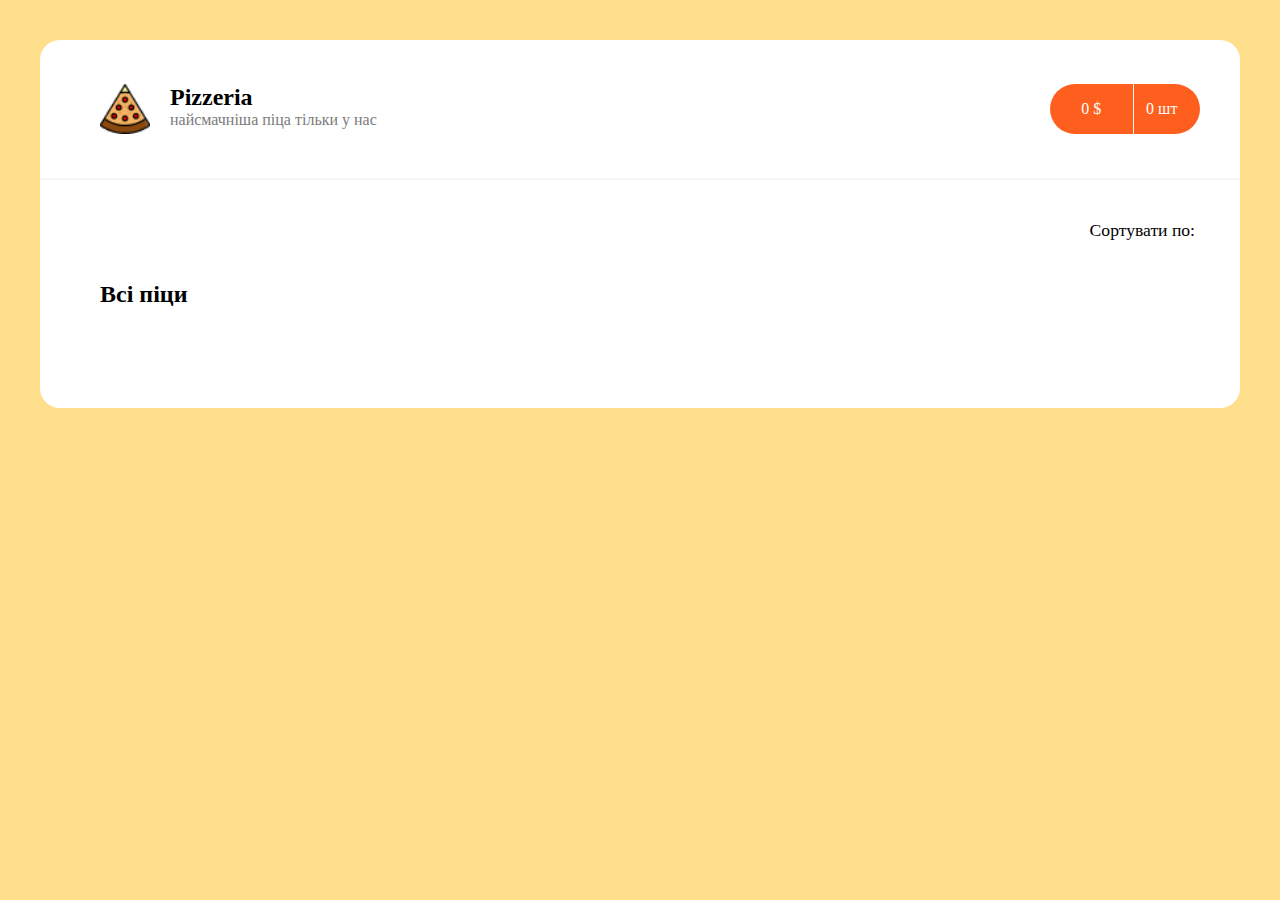
<file: index.html>
<!DOCTYPE html>
<html lang="en">
<head>
    <meta charset="UTF-8">
    <title>Pizzeria</title>
    <link rel="stylesheet" href="./css/index.css">
</head>
<body class="body">
<header class="header container">
    <a href="http://localhost:63342/js-project-pizza-shop/index.html?_ijt=bpgpo59l39sso8k51vkrdcv2j8"
       class="header__brand">
        <img class="brand__logo" src="./img/header/logo.png" alt="logo">
        <div class="brand__text">
            <h1 class="text__title">Pizzeria</h1>
            <p class="text_description">найсмачніша піца тільки у нас</p>
        </div>
    </a>
    <a href="http://localhost:63342/js-project-pizza-shop/basket.html?_ijt=mfp67sr5dfrltn1qf0l7vud2o4" class="header__button">
        <div class="button__price">0 $</div>
        <div class="button__count">0 шт</div>
    </a>
</header>
<section class="categories container">
    <ul class="categories__pizza-categories"></ul>
    <div class="categories__sort-block">
        <p class="sort-block__text">Сортувати по:</p>
        <label>
            <select class="sort-block__select"></select>
        </label>
    </div>
</section>
<main class="main container">
    <h2>Всі піци</h2>
    <div class="main__container-content">
    </div>
</main>
<script src="https://code.jquery.com/jquery-3.7.0.js"
        integrity="sha256-JlqSTELeR4TLqP0OG9dxM7yDPqX1ox/HfgiSLBj8+kM="
        crossorigin="anonymous"></script>
<script type="module" src="js/header.js"></script>
<script type="module" src="js/main.js"></script>
</body>
</html>
</file>
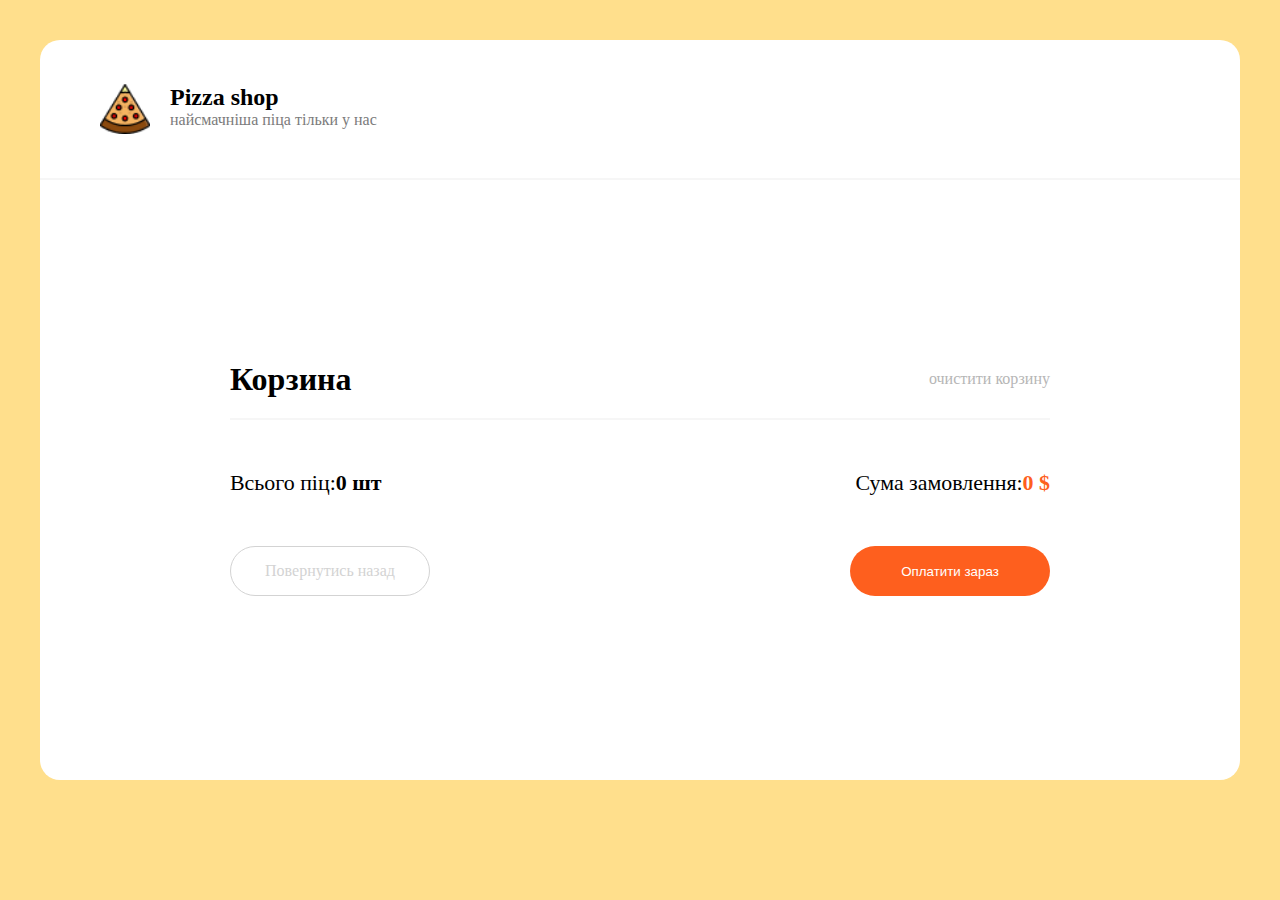
<file: basket.html>
<!DOCTYPE html>
<html lang="en">
<head>
    <meta charset="UTF-8">
    <title>Title</title>
    <link rel="stylesheet" href="./css/index.css">
</head>
<body class="body">
<header class="header container">
    <a href="http://localhost:63342/js-project-pizza-shop/index.html?_ijt=8vtqggifbdo8eoj17ttv296ftp"
       class="header__brand">
        <img class="brand__logo" src="./img/header/logo.png" alt="logo">
        <div class="brand__text">
            <h1 class="text__title">Pizza shop</h1>
            <p class="text_description">найсмачніша піца тільки у нас</p>
        </div>
    </a>
</header>
<main class="basket container">
    <div class="basket__block">
        <div class="block__header">
            <h2 class="header__text-basket">Корзина</h2>
            <p class="header__clear-basket">очистити корзину</p>
        </div>
        <div class="block__content-basket">

        </div>
        <div class="block__footer-basket">
            <div class="footer-basket__priceCount">
                <p class="priceCount__count">Всього піц:<span class="count__text">0 шт</span></p>
                <p class="priceCount__price">Сума замовлення:<span class="price__text">0 $</span></p>
            </div>
            <div class="footer-basket__buttons">
                <a href="http://localhost:63342/js-project-pizza-shop/index.html?_ijt=1cq2qlbsamrb1l0sglqqn5oa80"
                   class="buttons__back-button">Повернутись назад</a>
                <button class="buttons__pay-button">Оплатити зараз</button>
            </div>
        </div>
    </div>
</main>
<script src="https://code.jquery.com/jquery-3.7.0.js"
        integrity="sha256-JlqSTELeR4TLqP0OG9dxM7yDPqX1ox/HfgiSLBj8+kM="
        crossorigin="anonymous"></script>
<script type="module" src="js/basket.js"></script>
</body>
</html>
</file>
<file: css/index.css>
@import "global.css";
@import "body.css";
@import "header.css";
@import "categories.css";
@import "main.css";
@import 'basket.css';
</file>
